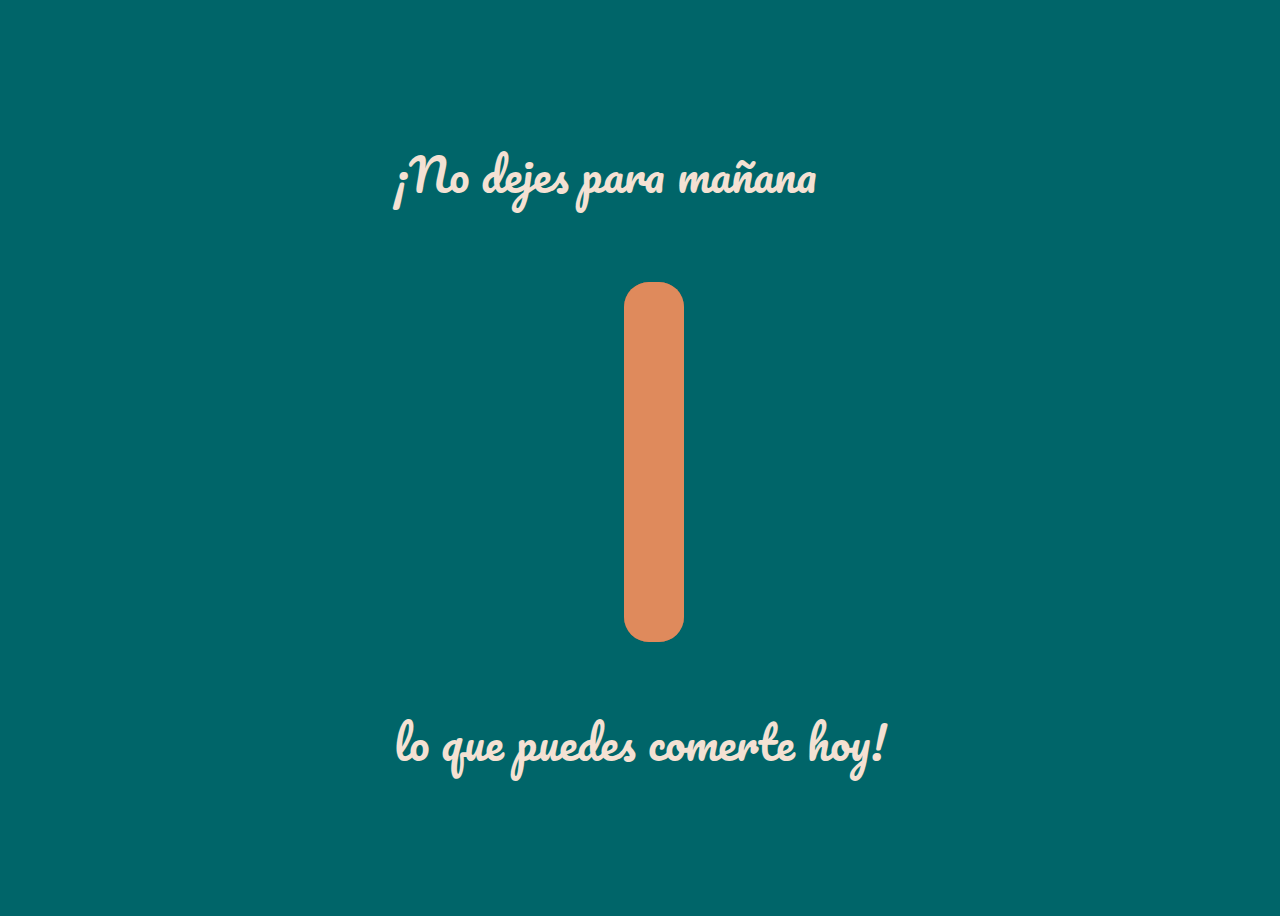
<file: src/sesionInicial.html>
<!DOCTYPE html>
<html lang="en">

<head>
    <meta charset="UTF-8">
    <meta name="viewport" content="width=device-width, initial-scale=1.0">
    <meta http-equiv="X-UA-Compatible" content="ie=edge">
    <link href="https://fonts.googleapis.com/css?family=Pacifico" rel="stylesheet">
    <link rel="stylesheet" href="https://stackpath.bootstrapcdn.com/bootstrap/4.1.3/css/bootstrap.min.css" integrity="sha384-MCw98/SFnGE8fJT3GXwEOngsV7Zt27NXFoaoApmYm81iuXoPkFOJwJ8ERdknLPMO"
        crossorigin="anonymous">
    <link rel="stylesheet" href="css/style.css">
    <link rel="shortcut icon" href="./iconos/icons8-ejercicio-96.png">
    <title>EatinGo!</title>
</head>

<body>
    <section>
        <div class="container">
            <div class="row text-center">
                <div class="col-xs-12 col-lg-12 col-xl-12">
                    <h3>¡No dejes para mañana</h3>
                </div>
                <div class="col-xs-12 col-lg-12 col-xl-12">
                    <div id="contenidoImagen">
                        <div class="rotate"></div>
                        <div class="rotate rotating"></div>
                        <div class="rotate rotating-left"></div>
                    </div>
                </div>
                <div class="col-xs-12 col-lg-12 col-xl-12">
                    <h3>lo que puedes comerte hoy!</h3>
                </div>
            </div>

        </div>
    </section>

    <script src="js/splash.js"></script>
</body>

</html>
</file>
<file: src/css/style.css>
body{
    background-color: #006569;
    display: flex;
    height: 100vh;
    align-items: center;
}

section{
  padding: 2% 0;
  margin: 0 auto;
}

#contenidoImagen{
    width: 10em;
    height: 22em;
    margin: 0 auto;
}

h3{
  font-family: 'Pacifico',serif;
  font-size: 1.6em;
  color:  #f4e1d3;
  font-weight: 100;
}

.rotate{
    background-color:#00a79f;
    z-index:999;
    padding: 130px 20px;
    width: 2px;
    border-radius: 25px;
    opacity:0.8;
    margin: 2.8em 4em;
    position: absolute;
  }
  
  .rotating {
    background-color:#ee340b;
    -webkit-animation: rotating 2s linear forwards;
    -moz-animation: rotating 2s linear forwards;
    -ms-animation: rotating 2s linear forwards;
    -o-animation: rotating 2s linear forwards;
    animation: rotating 2s forwards;
  }
  
  .rotating-left {
    background-color:#e79b6a;
    -webkit-animation: rotating-left 2s linear forwards;
    -moz-animation: rotating-left 2s linear forwards;
    -ms-animation: rotating-left 2s linear forwards;
    -o-animation: rotating-left 2s linear forwards;
    animation: rotating-left 2s forwards;
  }
  
  @keyframes rotating-left {
    from {
      opacity: 0.1;
    }
    
    to {
      opacity: 0.8;
      -ms-transform: rotate(-55deg);
      -moz-transform: rotate(-55deg);
      -webkit-transform: rotate(-55deg);
      -o-transform: rotate(-55deg);
      transform: rotate(-55deg);
    }
  }
  
  @keyframes rotating {
    from {
      opacity: 0.1;
    }
    
    to {
      opacity: 0.8;
      -ms-transform: rotate(55deg);
      -moz-transform: rotate(55deg);
      -webkit-transform: rotate(55deg);
      -o-transform: rotate(55deg);
      transform: rotate(55deg);
    }
  }
  
  
@media only screen and (min-width: 768px) { 
  h3{
    font-size: 2.3em;
  }
  #contenidoImagen{
    width: 20em;
    height: 23em;
  }
  .rotate{
    margin: 2em 9em;
    padding: 150px 23px;
  }
}
@media only screen and (min-width: 992px) {
  h3{
    font-size: 2.5em;
  }
  #contenidoImagen{
    width: 20em;
    height: 24em;
  }
  .rotate{
    margin: 1.5em 9em;
    padding: 170px 25px;
  }
}
@media only screen and (min-width: 1200px) { 
  h3{
    font-size: 2.8em;
  }
    #contenidoImagen{
      width: 20em;
      height: 25em;
  }
  .rotate{
    margin: 1.5em 9em;
    padding: 180px 29px;
  }
}
</file>
